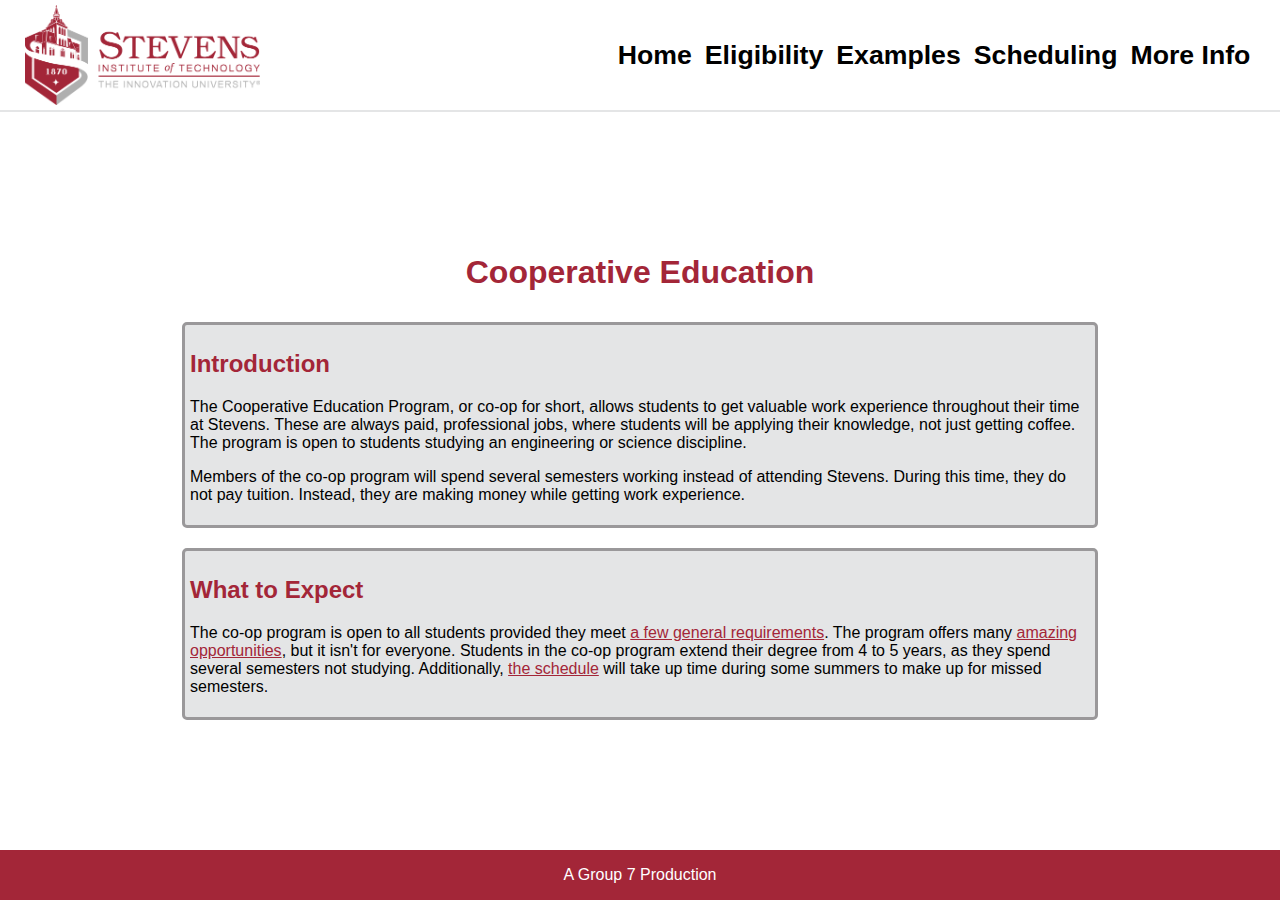
<file: index.html>
<!--I pledge my honor that I have abided by the Stevens Honor System.-->
<!--Owen Zila, Andrew Chuah-->

<!DOCTYPE html>
<html lang='en'>
<head>
	<link rel="stylesheet" href="style.css">
	<link rel='icon' href='img/tab-logo.png'>
	<title>Co-op Info: Home</title>
	<meta charset="UTF-8">
</head>
<body>
	<div id='wrapper'>
		<div id='header'>
			<nav>
				<img src="img/logo.png" alt='Stevens Logo'/>
				<ul>
					<li><a href="index.html">Home</a></li>
					<li><a href="eligibility.html">Eligibility</a></li>
					<li><a href="examples.html">Examples</a></li>
					<li><a href="scheduling.html">Scheduling</a></li>
					<li><a href="info.html">More Info</a></li>
				</ul>
			</nav>
		</div>
		<div id='content'>
			<h1>Cooperative Education</h1>
			<div class="section">
				<h2>Introduction</h2>
				<p>The Cooperative Education Program, or co-op for short, allows students to get valuable work experience throughout their time at Stevens. These are always paid, professional jobs, where students will be applying their knowledge, not just getting coffee. The program is open to students studying an engineering or science discipline. </p>
				<p>Members of the co-op program will spend several semesters working instead of attending Stevens. During this time, they do not pay tuition. Instead, they are making money while getting work experience.</p>
			</div>
			<div class="section">
				<h2>What to Expect</h2>
				<p>The co-op program is open to all students provided they meet <a href='eligibility.html'>a few general requirements</a>. The program offers many <a href="examples.html">amazing opportunities</a>, but it isn't for everyone. Students in the co-op program extend their degree from 4 to 5 years, as they spend several semesters not studying. Additionally, <a href='scheduling.html'>the schedule</a> will take up time during some summers to make up for missed semesters.</p>
			</div>
		</div>
		<div id='footer'>
			<p>A Group 7 Production</p>
		</div>
	</div>
	<script type='text/javascript' src='./js/nav-highlight.js'></script>
</body>
</html>
</file>
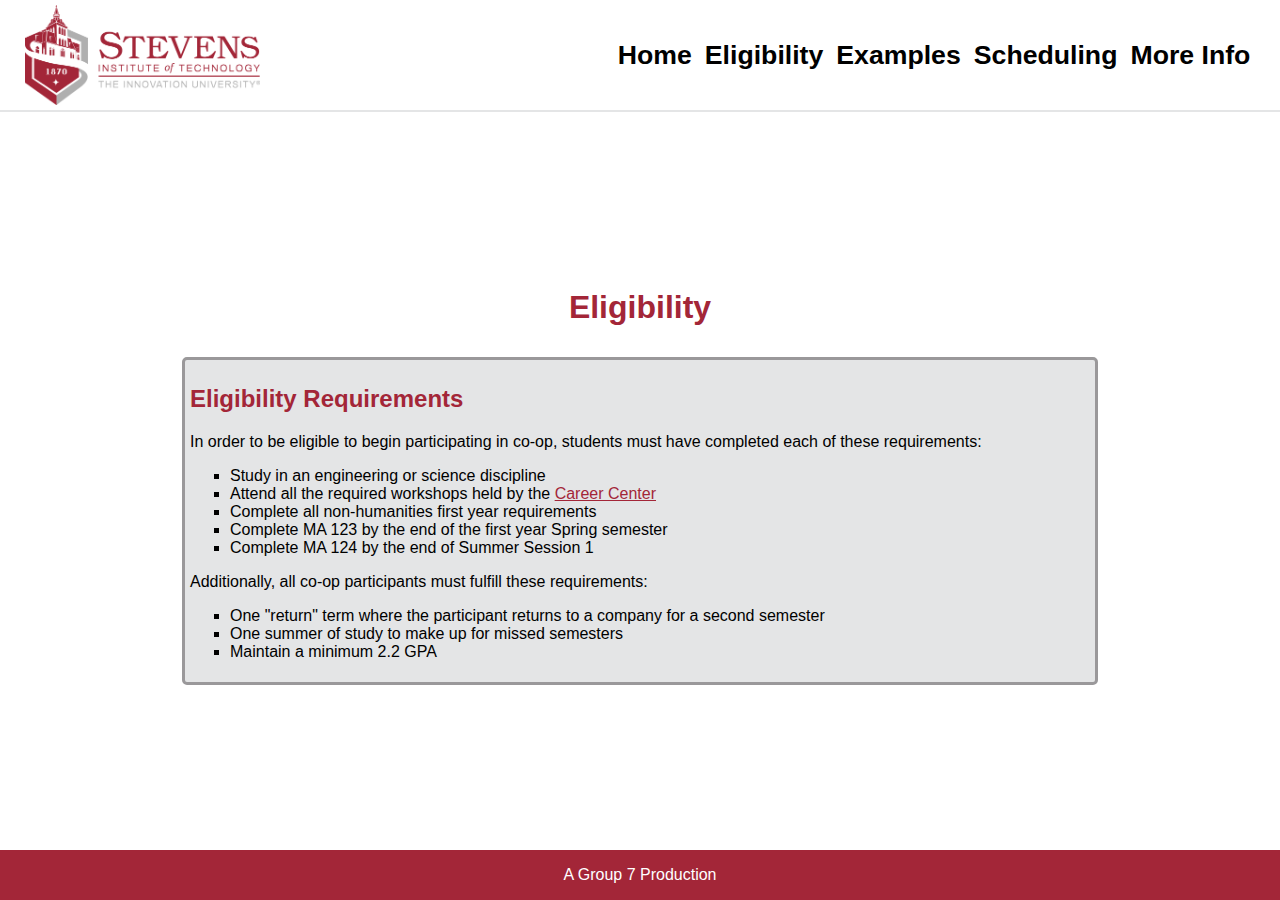
<file: eligibility.html>
<!DOCTYPE html>
<html lang='en'>
<head>
	<link rel="stylesheet" href="style.css">
	<link rel='icon' href='img/tab-logo.png'>
	<title>Co-op Info: Eligibility</title>
	<meta charset="UTF-8">
</head>
<body>
	<div id='wrapper'>
		<div id='header'>
			<nav>
				<img src="img/logo.png" alt='Stevens Logo'/>
				<ul>
					<li><a href="index.html">Home</a></li>
					<li><a href="eligibility.html">Eligibility</a></li>
					<li><a href="examples.html">Examples</a></li>
					<li><a href="scheduling.html">Scheduling</a></li>
					<li><a href="info.html">More Info</a></li>
				</ul>
			</nav>
		</div>
		<div id='content'>
			
			<h1>Eligibility</h1>
			<div class="section">
				<h2>Eligibility Requirements</h2>
				<p>In order to be eligible to begin participating in co-op,  students must have completed each of these requirements:</p>
				<ul>
					<li>Study in an engineering or science discipline</li>
					<li>Attend all the required workshops held by the <a href='https://www.stevens.edu/events?category=1011'>Career Center</a></li>
					<li>Complete all non-humanities first year requirements</li>
					<li>Complete MA 123 by the end of the first year Spring semester</li><!-- The capitalization of Spring follows other usages by stevens -->
					<li>Complete MA 124 by the end of Summer Session 1</li>
				</ul>
				<p>Additionally, all co-op participants must fulfill these requirements:</p>
				<ul>
					<li>One "return" term where the participant returns to a company for a second semester</li>
					<li>One summer of study to make up for missed semesters</li>
					<li>Maintain a minimum 2.2 GPA</li>
				</ul>
			</div>
		</div>
		<div id='footer'>
			<p>A Group 7 Production</p>
		</div>
	</div>
	<script type='text/javascript' src='./js/nav-highlight.js'></script>
	</body>
</html>
</file>
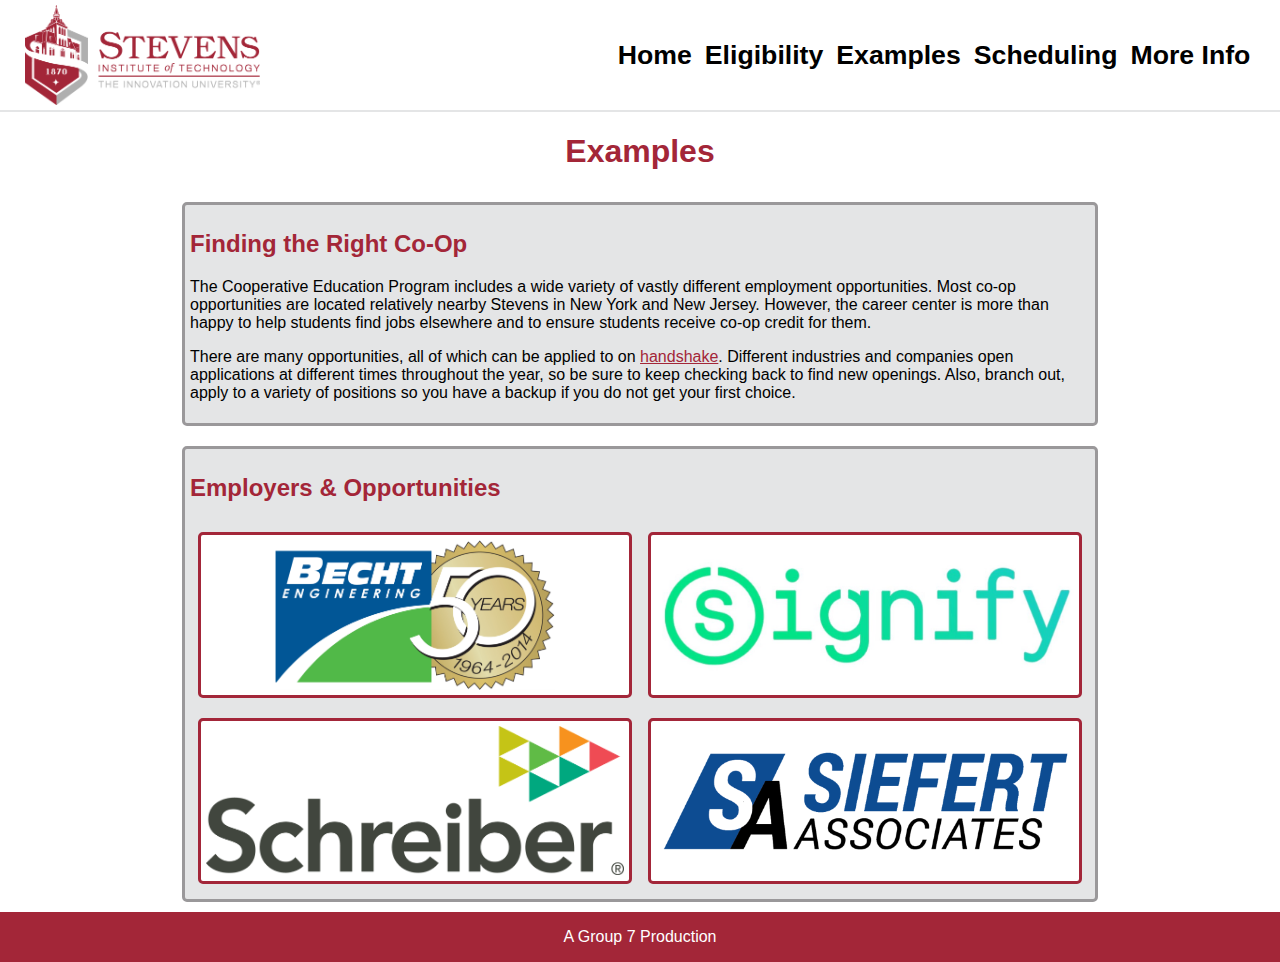
<file: examples.html>
<!DOCTYPE html>
<html lang='en'>
<head>
	<link rel="stylesheet" href="style.css">
	<link rel='icon' href='img/tab-logo.png'>
	<title>Co-op Info: Examples</title>
	<meta charset="UTF-8">
</head>
<body>
	<div id='wrapper'>
		<div id='header'>
			<nav>
				<img src="img/logo.png" alt='Stevens Logo'/>
				<ul>
					<li><a href="index.html">Home</a></li>
					<li><a href="eligibility.html">Eligibility</a></li>
					<li><a href="examples.html">Examples</a></li>
					<li><a href="scheduling.html">Scheduling</a></li>
					<li><a href="info.html">More Info</a></li>
				</ul>
			</nav>
		</div>
		<div id='content'>
			<h1>Examples</h1>
			<div class="section">
				<h2>Finding the Right Co-Op</h2>
				<p>The Cooperative Education Program includes a wide variety of vastly different employment opportunities. Most co-op opportunities are located relatively nearby Stevens in New York and New Jersey. However, the career center is more than happy to help students find jobs elsewhere and to ensure students receive co-op credit for them.</p>
				<p>There are many opportunities, all of which can be applied to on <a href='https://stevens.joinhandshake.com'>handshake</a>. Different industries and companies open applications at different times throughout the year, so be sure to keep checking back to find new openings. Also, branch out, apply to a variety of positions so you have a backup if you do not get your first choice.</p>
			</div>
			<div class='section'>
				<h2>Employers &amp; Opportunities</h2>
				<div class='image-flex'>
					<div class='row-item'>
						<a class='width-50' href='https://stevens.joinhandshake.com/employers/278686'>
							<div class='fake-inner'>
								<img class='small-logo' src='img/becht.png' alt='Becht Logo' />
							</div>
						</a>
						<a class='width-50' href='https://stevens.joinhandshake.com/employers/310391'>
							<div class='fake-inner'>
								<img class='small-logo' src='img/signify.jpg' alt='Signify Logo' />
							</div>
						</a>
					</div>
					<div class='row-item'>
						<a class='width-50' href='https://stevens.joinhandshake.com/employers/33648'>
							<div class='fake-inner'>
								<img class='small-logo' src='img/schreiber.png' alt='Schreiber Logo' />
							</div>
						</a>
						<a class='width-50' href='https://stevens.joinhandshake.com/employers/44904'>
							<div class='fake-inner'>
								<img class='small-logo' src='img/siefert.png' alt='Seifert Logo' />
							</div>
						</a>
					</div>
				</div>
			</div>
		</div>
		<div id='footer'>
			<p>A Group 7 Production</p>
		</div>
	</div>
	<script type='text/javascript' src='./js/nav-highlight.js'></script>
</body>
</html>
</file>
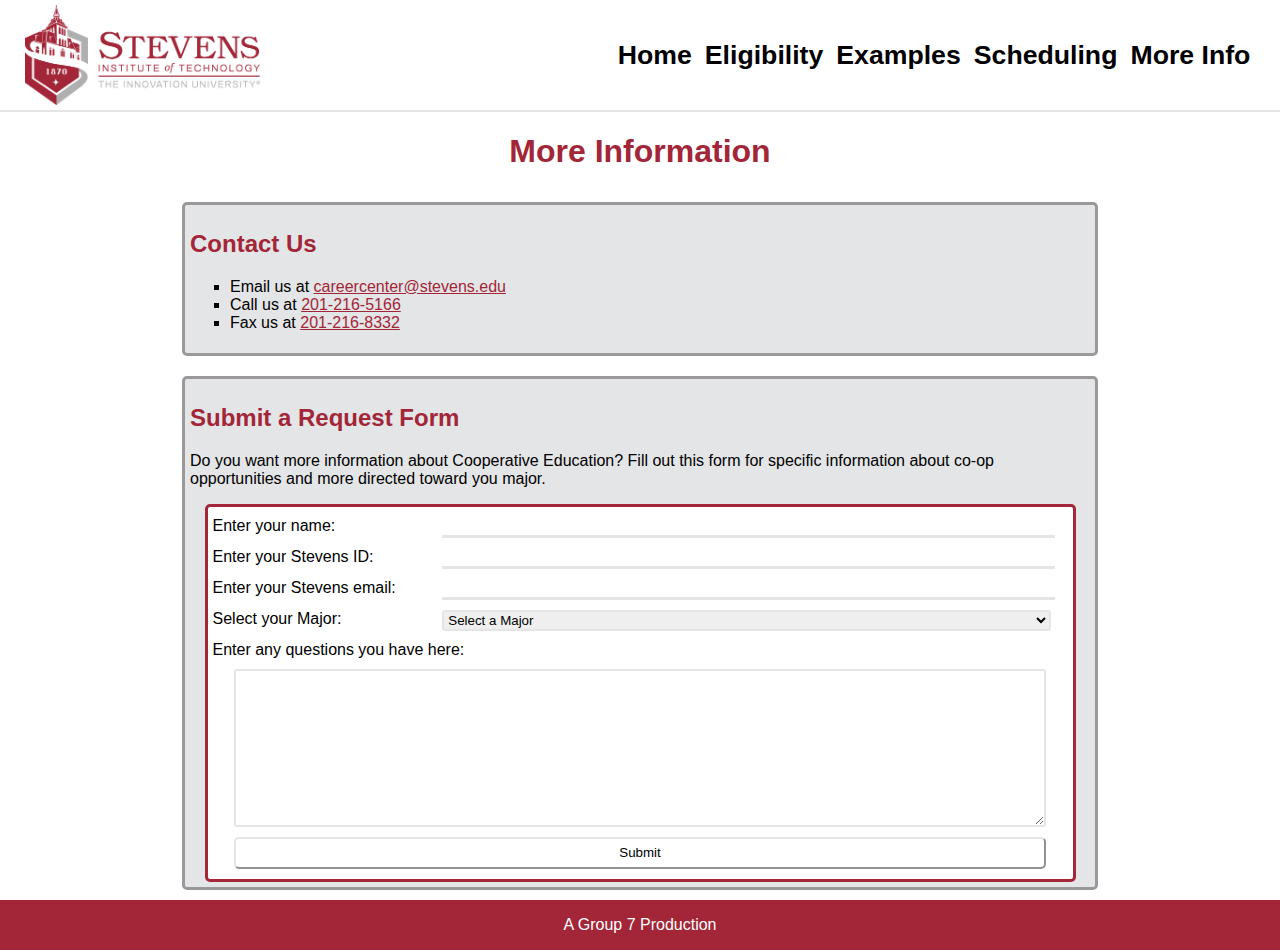
<file: info.html>
<!DOCTYPE html>
<html>
<head>
	<link rel="stylesheet" href="style.css">
	<link rel='icon' href='img/tab-logo.png'>
	<title>Co-op Info: Request Info</title>
	<meta charset="UTF-8">
</head>
<body>
	<div id='wrapper'>
	<div id='header'>
		<nav>
			<img src="img/logo.png" alt='Stevens Logo' />
			<ul>
				<li><a href="index.html">Home</a></li>
				<li><a href="eligibility.html">Eligibility</a></li>
				<li><a href="examples.html">Examples</a></li>
				<li><a href="scheduling.html">Scheduling</a></li>
				<li><a href="info.html">More Info</a></li>
			</ul>
		</nav>
	</div>
<!--	<div id='sidebar'>
		<ul>
			<li>Top</li>
			<li>Bottom</li>
		</ul>
	</div> -->
	<div id='content'>
		<h1>More Information</h1>
		<div class="section">
			<h2>Contact Us</h2>
			<ul>
				<li>Email us at <a href="mailto:careercenter@stevens.edu">careercenter@stevens.edu</a></li>
				<li>Call us at <a href='tel:+1-201-216-5166'>201-216-5166</a></li>
				<li>Fax us at <a href='tel:+1-201-216-8332'>201-216-8332</a></li>
			</ul>
		</div>

		<div class="section">
			<h2>Submit a Request Form</h2>
			<p> Do you want more information about Cooperative Education? Fill out this form for specific information about co-op opportunities and more directed toward you major.</p>
			<div class='section'>
				<form method='POST' name='infoform'>
					<div class='row-item'>
						<div class='width-25'>
							<label>Enter your name:</label>
						</div>
						<div class='width-75'>
							<input required name='name' type="text">
						</div>
					</div>
					<div class='row-item'>
						<div class='width-25'>
							<label>  Enter your Stevens ID:</label>
						</div>
						<div class='width-75'>
							<input required name='id' type="number">	
						</div>
					</div>
					<div class='row-item'>
						<div class='width-25'>
							<label>Enter your Stevens email:</label>
						</div>
						<div class='width-75'>
							<input required name='email' type="email">
						</div>
					</div>
					<div class='row-item'>
						<div class='width-25'>
							<label>Select your Major:</label>
						</div>
						<div class='width-75'>
							<select required name="major">
							  <option value="">Select a Major</option>
							  <option value="bioeng">Bioengineerg and Biomedical Engineering</option>
							  <option value="bioinf">Bioinformatics</option>
							  <option value="chemeng">Chemical Engineering</option>
							  <option value="chem">Chemistry</option>
							  <option value="civil">Civil Engineering</option>
							  <option value="compeng">Computer Engineering</option>
							  <option value="compsci">Computer Science</option>
							  <option value="cysec">Cybersecurity</option>
							  <option value="eleceng">Electrical and Electronics Engineering</option>
							  <option value="eng">Engineering Undecided</option>
							  <option value="engphys">Engineering Physics</option>
							  <option value="enviro">Environmental Engineering</option>
							  <option value="indman">Industrial and Engineering Management</option>
							  <option value="mecheng">Mechanical Engineering</option>
							  <option value="phys">Physics</option>
							</select>
						</div>
					</div>
					<div class='row-item'>
						<label>Enter any questions you have here:</label>
					</div>
					<div class='row-item'>
						<textarea required name="questions" rows="10"></textarea>
					</div>
					<!-- TODO Change submit to POST -->
					<div class='row-item'>
						<input type="submit">
					</div>
				</form>
			</div>
		</div>
	</div>

	<div id='footer'>
		<p>A Group 7 Production</p>
	</div>
		</div>
	<script type="text/javascript" src="./js/info-validate.js"></script>
	<script type='text/javascript' src='./js/nav-highlight.js'></script>
	</body>
</html>
</file>
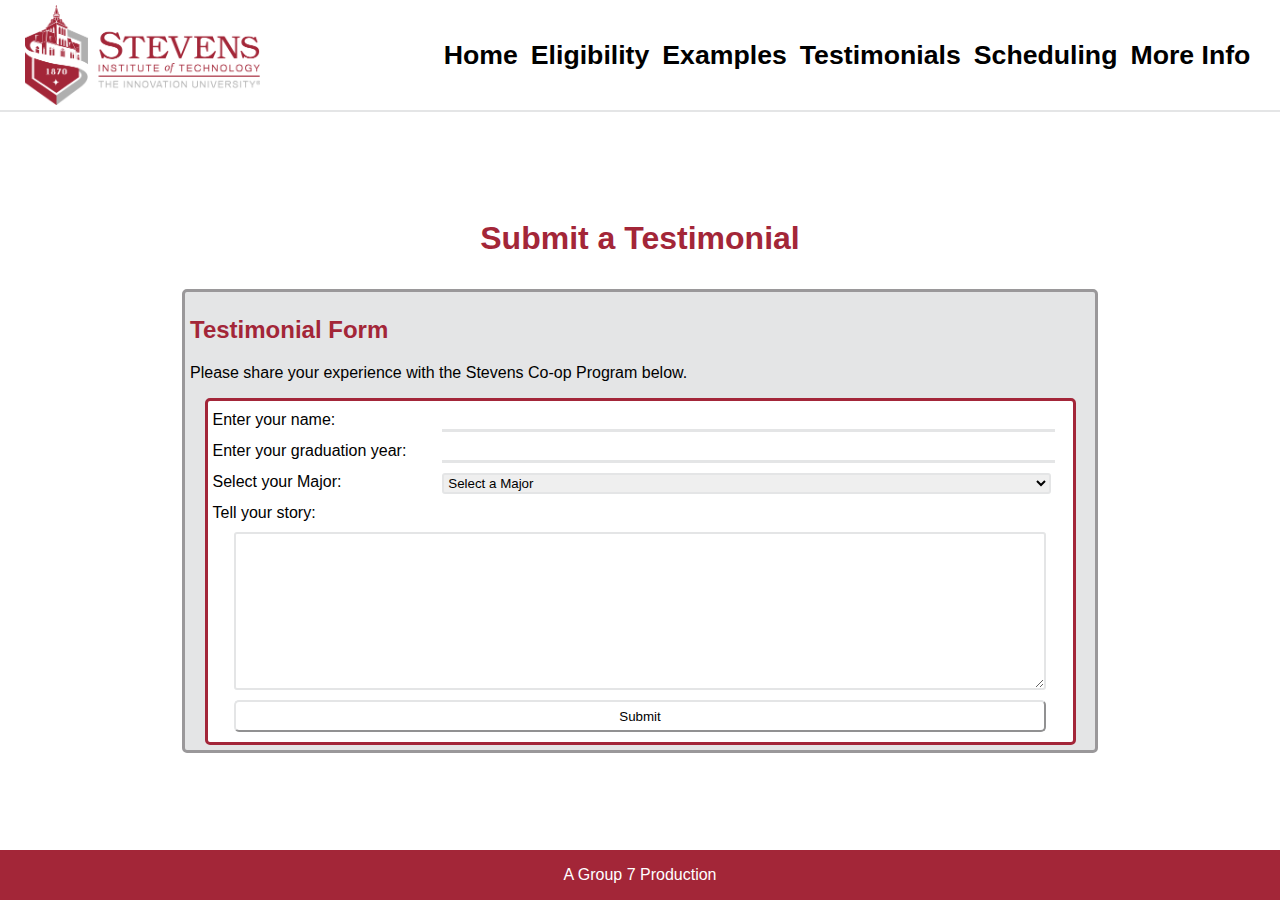
<file: review.html>
<!DOCTYPE html>
<html>
<head>
	<link rel="stylesheet" href="style.css">
	<link rel='icon' href='img/tab-logo.png'>
	<title>Co-op Info: Submit Testimonial</title>
	<meta charset="UTF-8">
</head>
<body>
	<div id='wrapper'>
	<div id='header'>
		<nav>
			<img src="img/logo.png" alt='Stevens Logo' />
			<ul>
				<li><a href="index.html">Home</a></li>
				<li><a href="eligibility.html">Eligibility</a></li>
				<li><a href="examples.html">Examples</a></li>
				<li><a href="testimonials.html">Testimonials</a></li>
				<li><a href="scheduling.html">Scheduling</a></li>
				<li><a href="info.html">More Info</a></li>
			</ul>
		</nav>
	</div>
<!--	<div id='sidebar'>
		<ul>
			<li>Top</li>
			<li>Bottom</li>
		</ul>
	</div> -->
	<div id='content'>
		<h1>Submit a Testimonial</h1>
		<div class="section">
			<h2>Testimonial Form</h2>
			<p>Please share your experience with the Stevens Co-op Program below.</p>
			<div class='section'>
				<form method='POST'>
					<div class='row-item'>
						<div class='width-25'>
							<label>Enter your name:</label>
						</div>
						<div class='width-75'>
							<input required name='name' type="text">
						</div>
					</div>
					<div class='row-item'>
						<div class='width-25'>
							<label>Enter your graduation year:</label>
						</div>
						<div class='width-75'>
							<input required name='year' type="text">
						</div>
					</div>
					<div class='row-item'>
						<div class='width-25'>
							<label>Select your Major:</label>
						</div>
						<div class='width-75'>
							<select required name="major">
							  <option value="">Select a Major</option>
							  <option value="bioeng">Bioengineerg and Biomedical Engineering</option>
							  <option value="bioinf">Bioinformatics</option>
							  <option value="chemeng">Chemical Engineering</option>
							  <option value="chem">Chemistry</option>
							  <option value="civil">Civil Engineering</option>
							  <option value="compeng">Computer Engineering</option>
							  <option value="compsci">Computer Science</option>
							  <option value="cysec">Cybersecurity</option>
							  <option value="eleceng">Electrical and Electronics Engineering</option>
							  <option value="eng">Engineering Undecided</option>
							  <option value="engphys">Engineering Physics</option>
							  <option value="enviro">Environmental Engineering</option>
							  <option value="indman">Industrial and Engineering Management</option>
							  <option value="mecheng">Mechanical Engineering</option>
							  <option value="phys">Physics</option>
							</select>
						</div>
					</div>
					<div class='row-item'>
						<label>Tell your story:</label>
					</div>
					<div class='row-item'>
						<textarea required name="testimony" rows="10"></textarea>
					</div>
					<!-- TODO Change submit to POST -->
					<div class='row-item'>
						<input type="submit">
					</div>
				</form>
			</div>
		</div>
	</div>

	<div id='footer'>
		<p>A Group 7 Production</p>
	</div>
		</div>
	</body>
	<script type="text/javascript" src="script.js"></script>
</html>
</file>
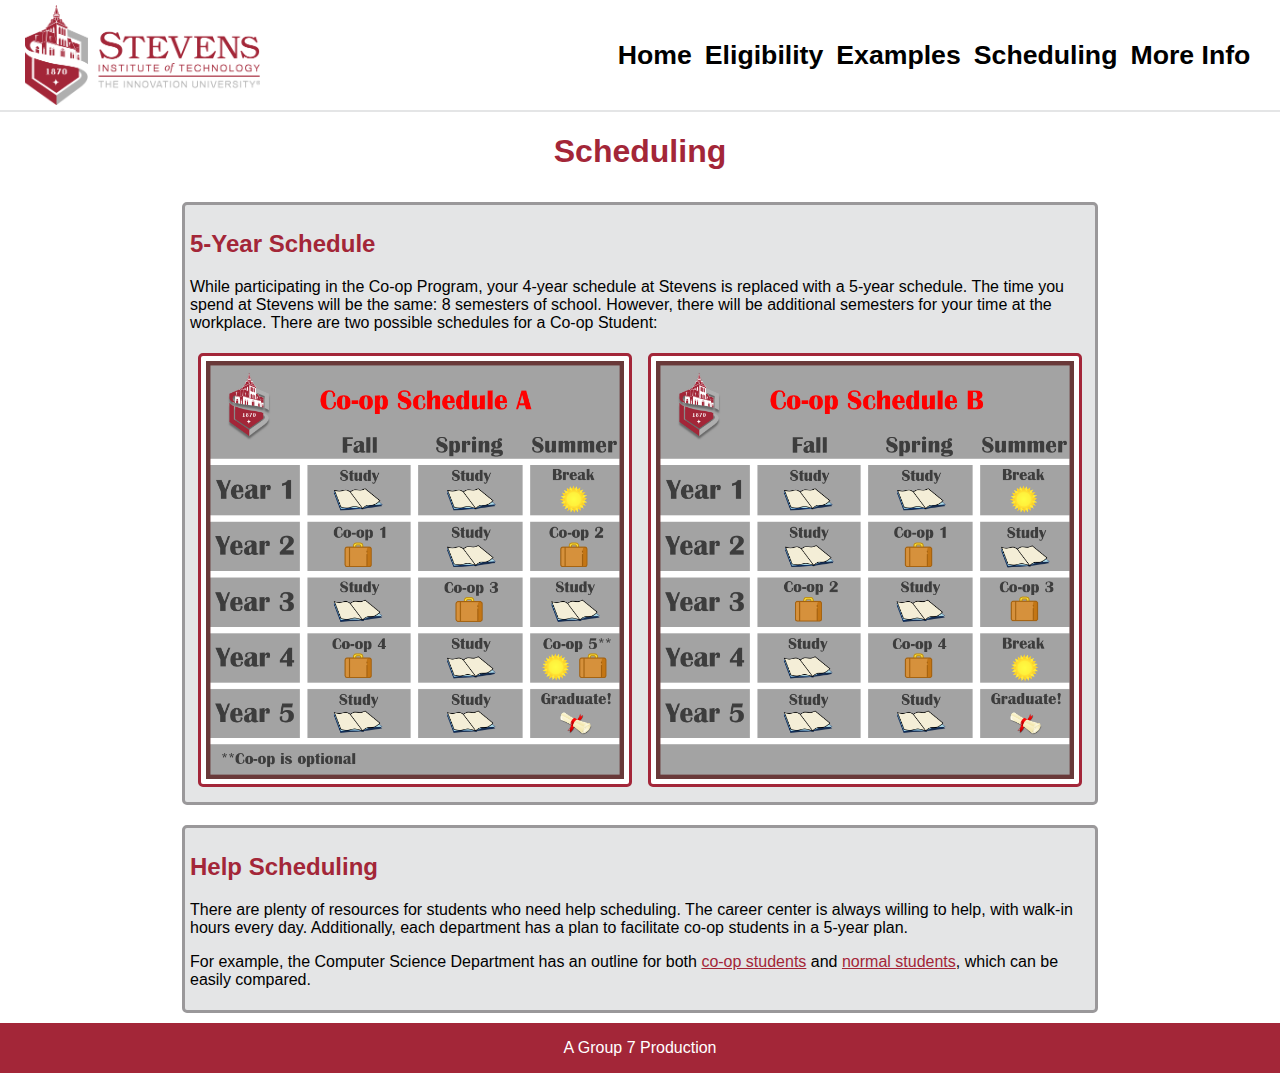
<file: scheduling.html>
<!DOCTYPE HTML>
<html lang = 'en'>
    <head>
        <link rel="stylesheet" href="style.css">
        <link rel='icon' href='img/tab-logo.png'>
        <title>Co-op Info: Scheduling</title>
        <meta charset="UTF-8">
    </head>
    <body>
        <div id='wrapper'>
            <div id='header'>
                <nav>
                    <img src="img/logo.png" alt='Stevens Logo'/>
				    <ul>
					    <li><a href="index.html">Home</a></li>
					    <li><a href="eligibility.html">Eligibility</a></li>
					    <li><a href="examples.html">Examples</a></li>
					    <li><a href="scheduling.html">Scheduling</a></li>
					    <li><a href="info.html">More Info</a></li>
				    </ul>
                </nav>
            </div>
            <div id='content'>
                <h1>Scheduling</h1>
                <div class='section'>
                    <h2>5-Year Schedule</h2>
                    <p>While participating in the Co-op Program, your 4-year schedule at Stevens is replaced with a 5-year schedule. The time you spend at Stevens will be the same: 8 semesters of school. However, there will be additional semesters for your time at the workplace.  There are two possible schedules for a Co-op Student:</p>
                    <div class='row-item schedules'>
                        <div class='width-50'>
                            <div class='fake-inner'>
                                <img class='fill-width' src="img/schedule-A.png" alt='Schedule A'/>
                            </div>
                        </div>
                        <br />  
                        <div class='width-50'>
                            <div class='fake-inner'>
                                <img class='fill-width' src="img/schedule-B.png" alt='Schedule B'/>
                            </div>
                        </div>
                    </div>
                </div>
                <div class='section'>
                    <h2>Help Scheduling</h2>
                    <p>There are plenty of resources for students who need help scheduling. The career center is always willing to help, with walk-in hours every day. Additionally, each department has a plan to facilitate co-op students in a 5-year plan.</p>
                    <p> For example, the Computer Science Department has an outline for both <a href='https://web.stevens.edu/csfiles/undergrad/cschc/CS115_Coop_CS_2014.pdf'>co-op students</a> and <a href='https://web.stevens.edu/csfiles/undergrad/cschr/CS115_Regular_CS_2014.pdf'>normal students</a>, which can be easily compared.</p>
                </div>
            </div>
            <div id='footer'>
                <p>A Group 7 Production</p>
            </div>
        </div>
        <script type='text/javascript' src='./js/nav-highlight.js'></script>
    </body>
</html>
</file>
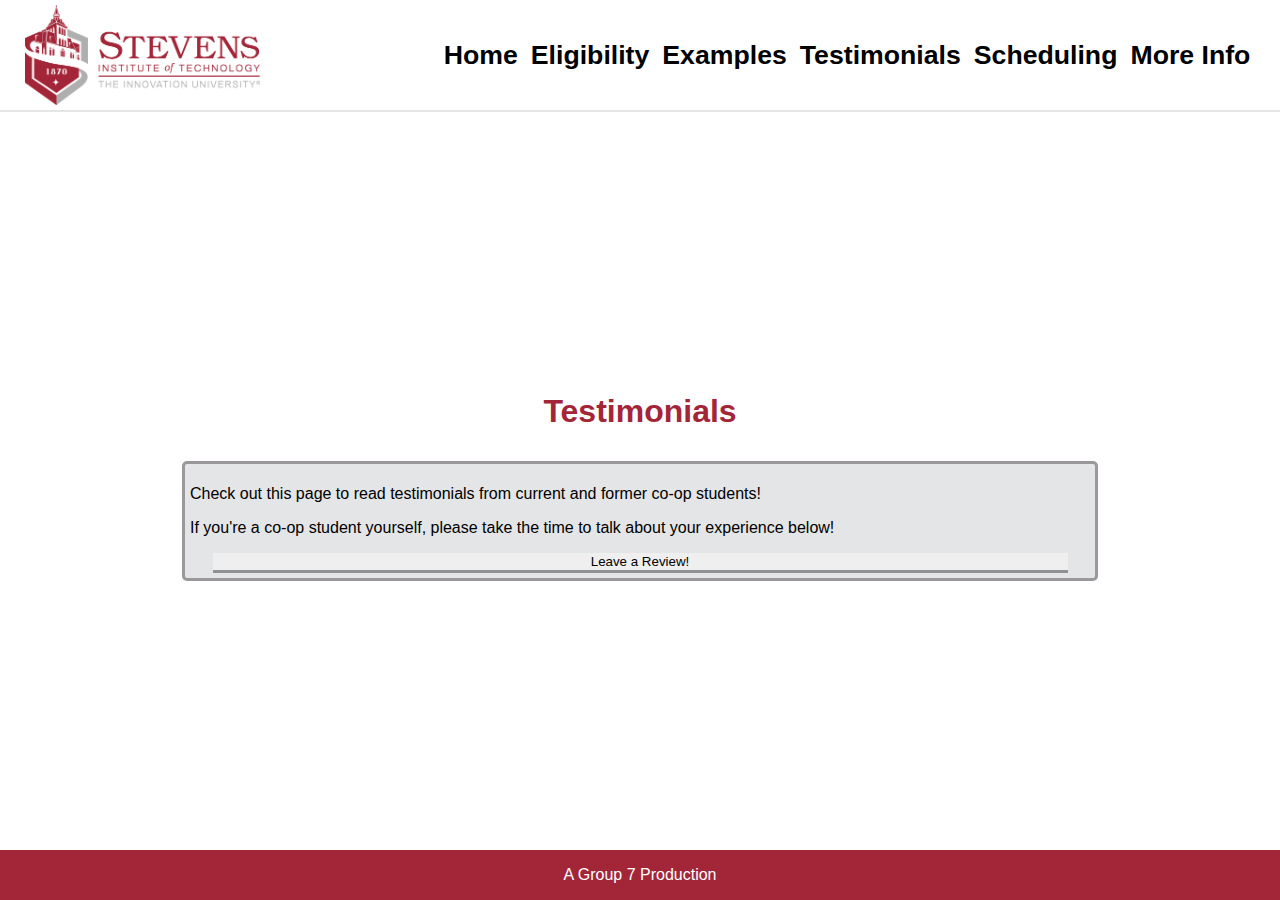
<file: testimonials.html>
<!DOCTYPE html>
<html lang='en'>
<head>
	<link rel="stylesheet" href="style.css">
	<link rel='icon' href='img/tab-logo.png'>
	<title>Co-op Info: Testimonials</title>
	<meta charset="UTF-8">
</head>
<body>
	<div id='wrapper'>
		<div id='header'>
			<nav>
				<img src="img/logo.png" alt='Stevens Logo'/>
				<ul>
					<li><a href="index.html">Home</a></li>
					<li><a href="eligibility.html">Eligibility</a></li>
					<li><a href="examples.html">Examples</a></li>
					<li><a href="testimonials.html">Testimonials</a></li>
					<li><a href="scheduling.html">Scheduling</a></li>
					<li><a href="info.html">More Info</a></li>
				</ul>
			</nav>
		</div>
		<div id='content'>
			<h1>Testimonials</h1>
			<div class="section">
				<p>Check out this page to read testimonials from current and former co-op students!</p>
				<p>If you're a co-op student yourself, please take the time to talk about your experience below!</p>
				<div id = 'posts'>
				
				</div>
				<form>
					<input type="button" value="Leave a Review!" onclick="window.location.href='review.html'"/>
				</form>
			</div>
			
		</div>
		<div id='footer'>
			<p>A Group 7 Production</p>
		</div>
	</div>
</body>
<script type="text/javascript" src="script.js"></script>
</html>
</file>
<file: style.css>
body {
	background-color: white;
	margin: 0;
	padding: 0;
	font-family: "Trade Gothic W01",Arial,Helvetica,sans-serif;
}
a {
	color: #A32638;
}
a:visited{
	color: #7A548B;
}
#header{
	width: 100%;
	height: auto;
	background-color: white;
	border-bottom-style: solid;
	border-color:#E4E5E6;
	border-width: 2px;
	font-size: 20pt;
}
nav {
	width: 98%;
	height: 100%;
	display: flex;
	padding-right: 10px;
	flex-direction: row;
	flex-wrap: wrap;
	align-items: center;
	justify-content: space-between;
	text-align: center;
	font-weight: bold;
}
nav img {
	width: auto;
	height: 100px;
	display: block;
	margin-left: 2%; 
	margin-top: 5px;
	margin-bottom: 5px;
}
nav ul {
	list-style-type: none;
    margin-left: 10px;
    padding: 0;
    width: auto;
    height: 100%;
    background-color: white;
    color: black;
    display: inline-flex;
    flex-flow: row;
    flex-wrap: wrap;
    align-items: center;
}
nav ul li {
    padding: 4px;
    border-width: 2px;
    border-radius: 5px;
   	margin-left: 5px;
}
nav ul li a {
	align-self: flex-start;
	display: block;
    color: black;
    text-align: center;
    text-decoration: none;
}
nav ul li a:visited {
	color: black;
}
/*
nav ul li:hover{
	background-color: #A32638;
	color: white;
}
*/
.nav-highlight{
	background-color: #A32638;
	color: white;
}
#sidebar{
	width: 25%;
	min-height: 85%;
	background-color: yellow;
}
#content{
	width: 100%;
	display: flex;
	flex-direction: column;
	justify-content: flex-start;
	align-items: center;
}
.section {
	border-color: #9A989A;
	border-style: solid;
	border-radius: 5px;
	margin: 10px;
	padding: 5px;
	width: 95%;
	max-width: 900px;
	background-color: #E4E5E6;
}
.section ul {
	list-style-type: square;
}



h1, h2{
	color: #A32638;
}

.section .section {
	border-color: #a32639;
	background-color: white;
	margin: auto;
}
.fake-inner{
	border-style: solid;
	border-radius: 5px;
	border-color: #a32639;
	background-color: white;
	max-width: 900px;
	padding: 5px;
	margin: auto;
	width: 95%;
	display: flex;
	flex-direction: column;
	align-items: center;
	justify-content: center;
	height:150px;
}


#footer{
	width: 100%;
	display: flex;
	justify-content: center;
	align-self: flex-end;
	background-color: #A32638;
	color: white;
}


#wrapper{
	width: 100%;
	min-height: 100vh;
	display: flex;
	flex-direction: column;
	justify-content: space-between;
	align-items: center;
}

/* Form and Picture Alignment */
form {
	width: 100%;
	display: flex;
	flex-direction: column;
}
.row-item{
	width: 100%;
	display: flex;
	flex-direction: row;
	flex-wrap: nowrap;
	margin-top: 5px;
	margin-bottom: 5px;
	flex-basis: auto;
}
.row-item .section{
	display: flex;
	flex-direction: column;
	align-items: center;
}
.image-flex {
	width: 100%;
	display: flex;
	flex-direction: column;
}
.row-item > div {
	flex-grow: 1;
}
.row-item .section{
	height: 100%;
}
.width-25 {
	width: 25%;
}
.width-75{
	width: 75%;
}
.width-50{
	width: 50%;
	margin: 5px;
}
.width-46 {
	width: 46%;

}
.small-logo{
	max-height: 150px;
	height: auto;
	width: auto;
	max-width: 100%
}
.inline {
	display: inline;
}
input, textarea, select {
	width: 95%;
	margin-left: 2.5%;
	margin-right: 2.5%;
	transition-duration: 0.3s;
}
select, textarea{
	border-width: 2px;
	border-radius: 3px;
	border-color: #E4E5E6;
}
input:not([type=submit]):not([type=file]){
	border-width: 0 0 3px 0;
	border-color: #E4E5E6;
}
input:not([type=submit]):not([type=file]):focus, select:focus, textarea:focus{
	border-color: #A32638;
}

input[type=submit]{
	border-color: #E4E5E6;
	border-width: 2px;
	border-radius: 5px;
	background-color: white;
	color: black;
	height: 32px;
	transition-duration: 0.3s;
}
input[type=submit]:hover{
	background-color: #A32638;
	border-color: black;
	color: white;
}
input[type=submit]:active{
	background-color: #363D45;
}

/* Remove spinner on number */
input[type=number]::-webkit-inner-spin-button, 
input[type=number]::-webkit-outer-spin-button { 
  -webkit-appearance: none; 
  margin: 0; 
}
/* Vertical menu */

@media screen and (max-width: 700px){
	nav{
		flex-direction: column;
	}
	nav img{
		margin-left: 0;
	}
	nav ul{
		flex-direction: column;
	}
  .row-item, .picture-grid{
		flex-direction: column;
		align-items: center;
		margin: 0;
	}
	.width-25, .width-75 {
		width: 100%;
	}
	.width-50, .width-48{
		width: 90%;
	}
}

.nodec{
	text-decoration: none;
	color: inherit;
}
.nodec:visited{
	text-decoration: none;
	color: inherit;
}
.nodec:active{
	text-decoration: none;
	color: inherit;
}
/* Made this specifically for the scheduling page. */
.fill-width{
	width: 100%;
}
.schedules .fake-inner {
	height: auto;
}
.centered{
	text-align: center;
}
</file>
